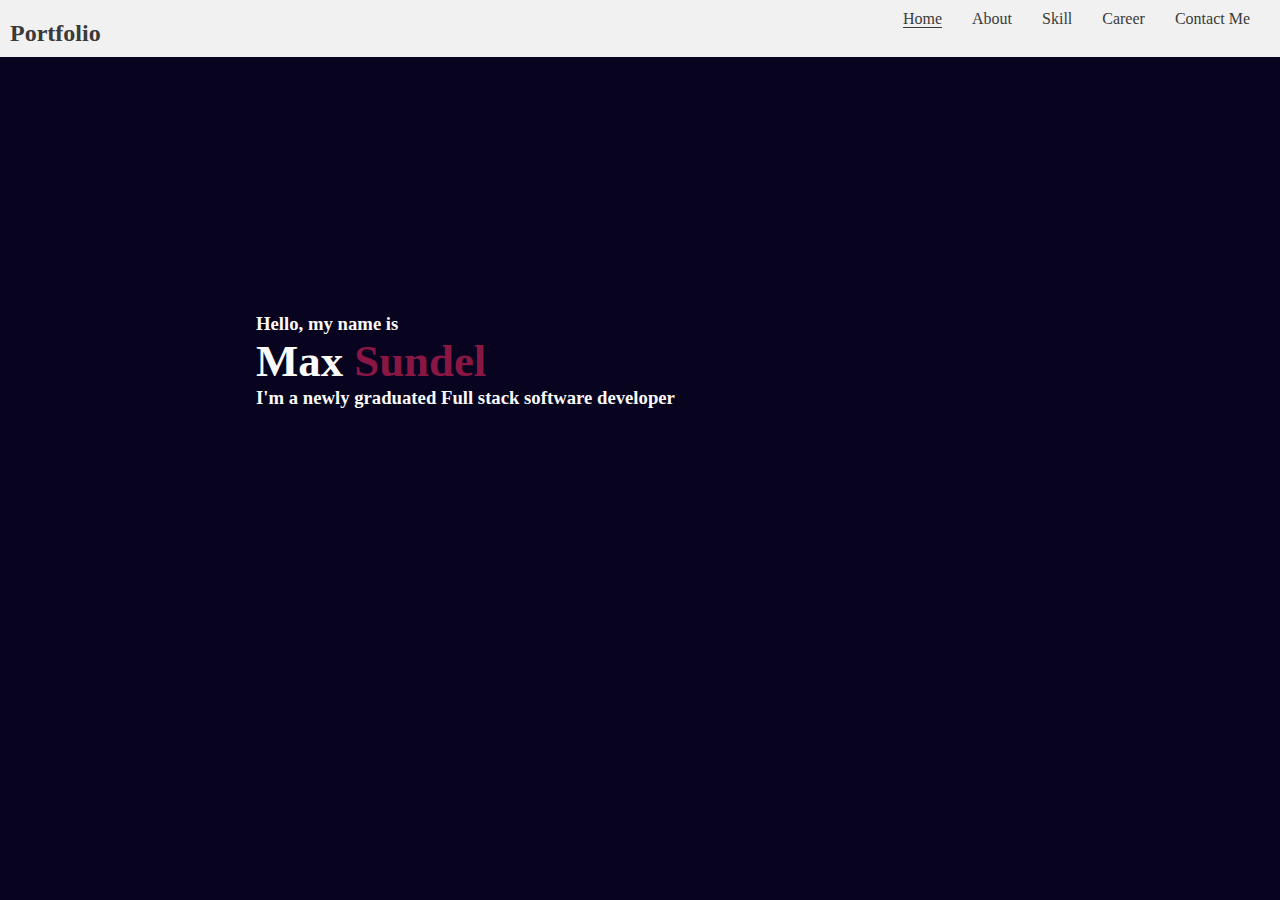
<file: index.html>
<!DOCTYPE html>
<html lang="en">

<head>
    <meta charset="UTF-8">
    <meta http-equiv="X-UA-Compatible" content="IE=edge">
    <meta name="viewport" content="width=device-width, initial-scale=1.0">
    <link rel="stylesheet" href="assets/css/style.css">
    <title>Max Sundel</title>
</head>

<body>
    <div class="header-nav">
        <div class="header-name">
            <h2>Portfolio</h2>
        </div>
        <div class="menu">
            <ul>
                <li><a href="contact.html">Contact Me</a></li>
                <li><a href="career.html">Career</a></li>
                <li><a href="skills.html">Skill</a></li>
                <li><a href="about.html">About</a></li>
                <li><a href="index.html" class="active">Home</a></li>
            </ul>
        </div>
    </div>
    <div class="name-container">
        <div>
            <h3>Hello, my name is</h3>
            <h1 class="main-name">Max <span class="last-name">Sundel</span></h1>
            <h3>I'm a newly graduated Full stack software developer</h3>
        </div>
    </div>
</body>

</html>
</file>
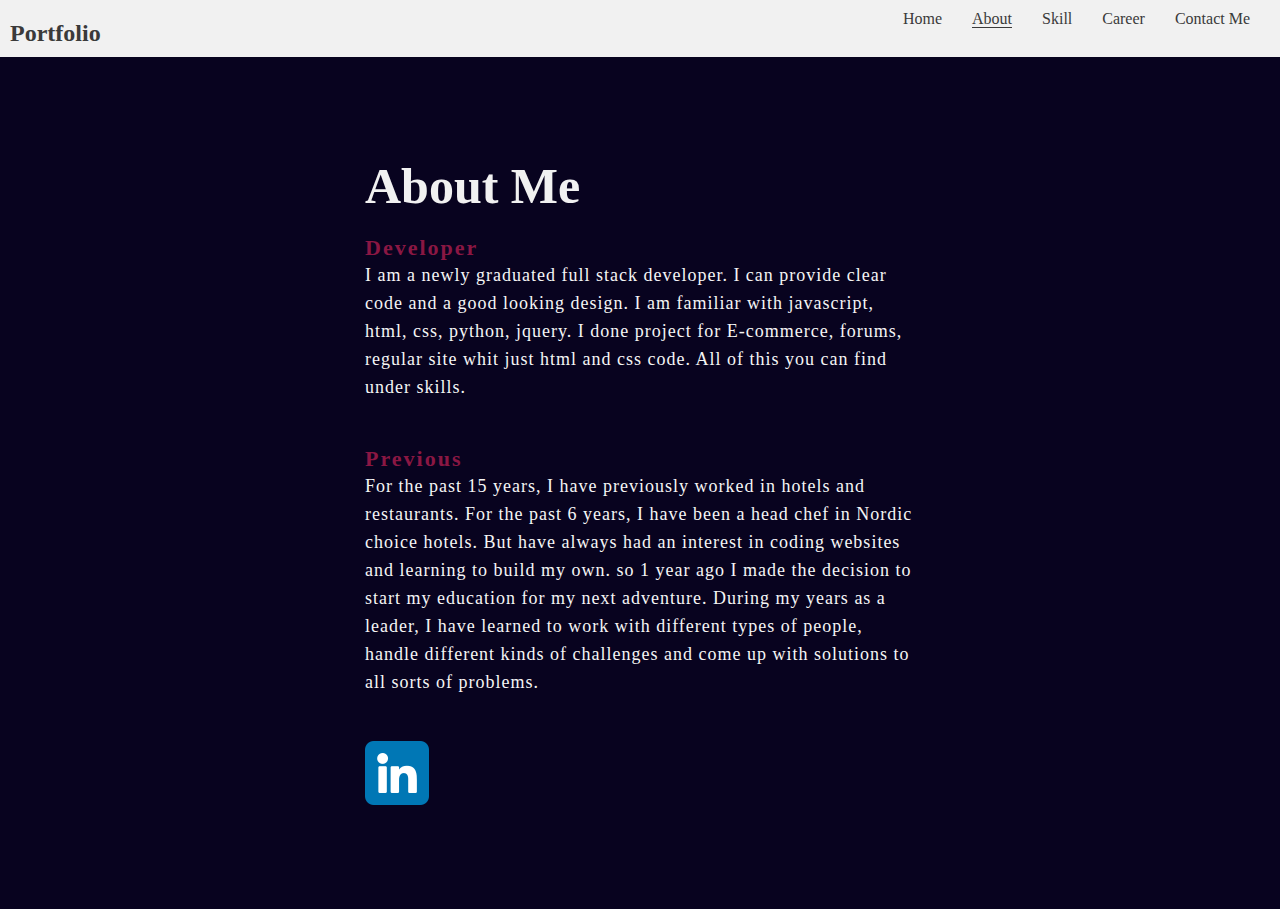
<file: about.html>
<!DOCTYPE html>
<html lang="en">

<head>
    <meta charset="UTF-8">
    <meta http-equiv="X-UA-Compatible" content="IE=edge">
    <meta name="viewport" content="width=device-width, initial-scale=1.0">
    <link rel="stylesheet" href="assets/css/style.css">
    <title>Max Sundel</title>
</head>

<body>
    <div class="header-nav">
        <div class="header-name">
            <h2>Portfolio</h2>
        </div>
        <div class="menu">
            <ul>
                <li><a href="contact.html">Contact Me</a></li>
                <li><a href="career.html">Career</a></li>
                <li><a href="skills.html">Skill</a></li>
                <li><a href="about.html" class="active">About</a></li>
                <li><a href="index.html">Home</a></li>
            </ul>
        </div>
    </div>
    <section class="about">
        <div class="main">
            <div class="text-about">
                <h2>About Me</h2>
                <h5>Developer</h5>
                <p>
                    I am a newly graduated full stack developer. I can provide clear code and a good looking design.
                    I am familiar with javascript, html, css, python, jquery.
                    I done project for E-commerce, forums, regular site whit just html and css code.
                    All of this you can find under skills.
                </p>
                <h5>Previous</h5>
                <p>
                    For the past 15 years, I have previously worked in hotels and restaurants.
                    For the past 6 years, I have been a head chef in Nordic choice hotels. But have always had an
                    interest in
                    coding websites and learning to build my own. so 1 year ago I made the decision to start my
                    education for my next adventure.
                    During my years as a leader, I have learned to work with different types of people, handle different
                    kinds of challenges and come up with solutions to all sorts of problems.
                </p>
                
                <a href="www.linkedin.com/in/max-sundel-081419157" target="_blank"><img src="assets/media/linkedin.png" alt="linkedin"></a>
        </div>
    </section>


</body>

</html>
</file>
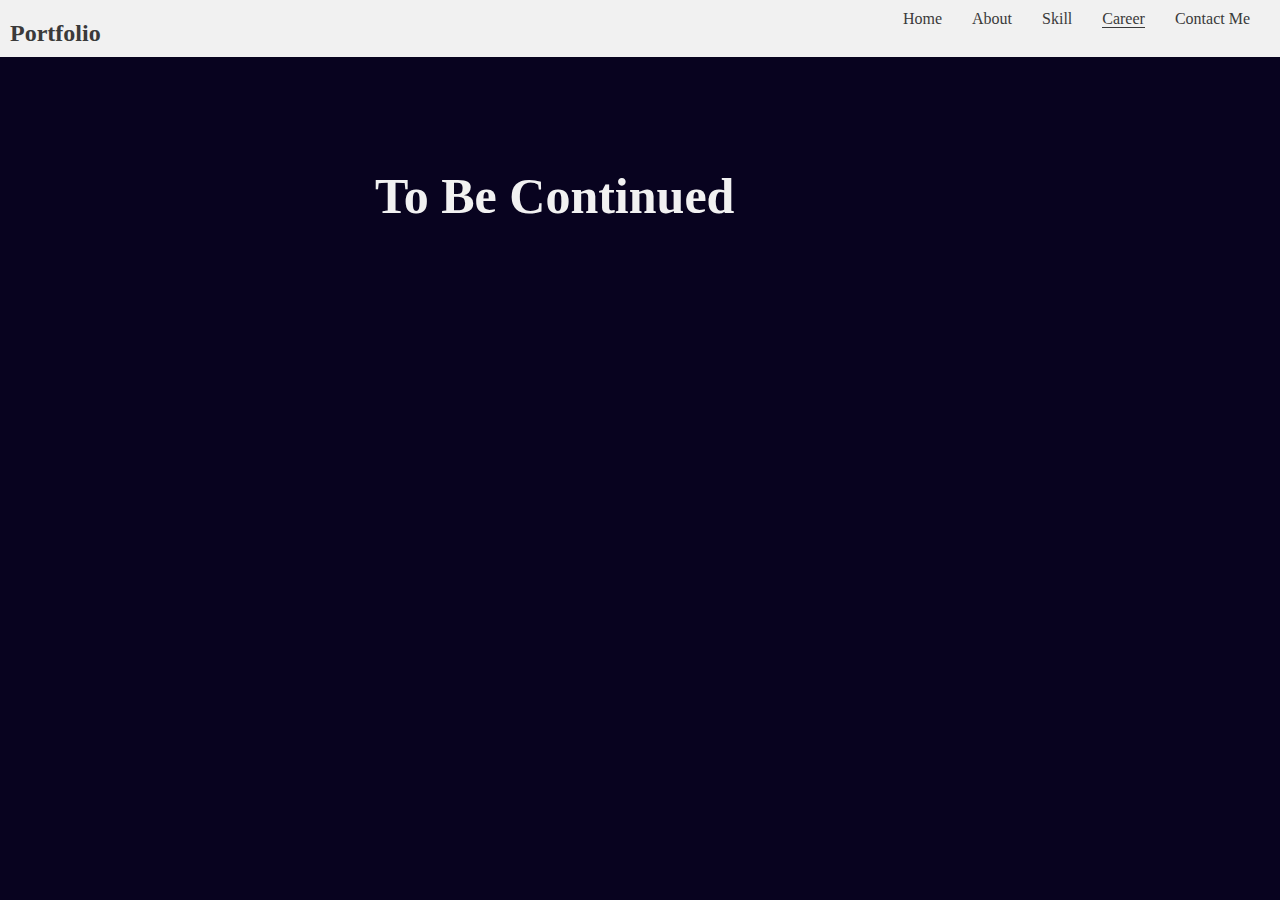
<file: career.html>
<!DOCTYPE html>
<html lang="en">

<head>
    <meta charset="UTF-8">
    <meta http-equiv="X-UA-Compatible" content="IE=edge">
    <meta name="viewport" content="width=device-width, initial-scale=1.0">
    <link rel="stylesheet" href="assets/css/style.css">
    <title>Max Sundel</title>
</head>

<body>
    <div class="header-nav">
        <div class="header-name">
            <h2>Portfolio</h2>
        </div>
        <div class="menu">
            <ul>
                <li><a href="contact.html">Contact Me</a></li>
                <li><a href="career.html" class="active">Career</a></li>
                <li><a href="skills.html">Skill</a></li>
                <li><a href="about.html">About</a></li>
                <li><a href="index.html">Home</a></li>
            </ul>
        </div>
    </div>
    <section class="about">
        <div class="main">
            <div class="text-about">
                <div class="header-name">
                    <h2>To Be Continued</h2>
                </div>
            </div>
        </div>
    </section>

</body>

</html>
</file>
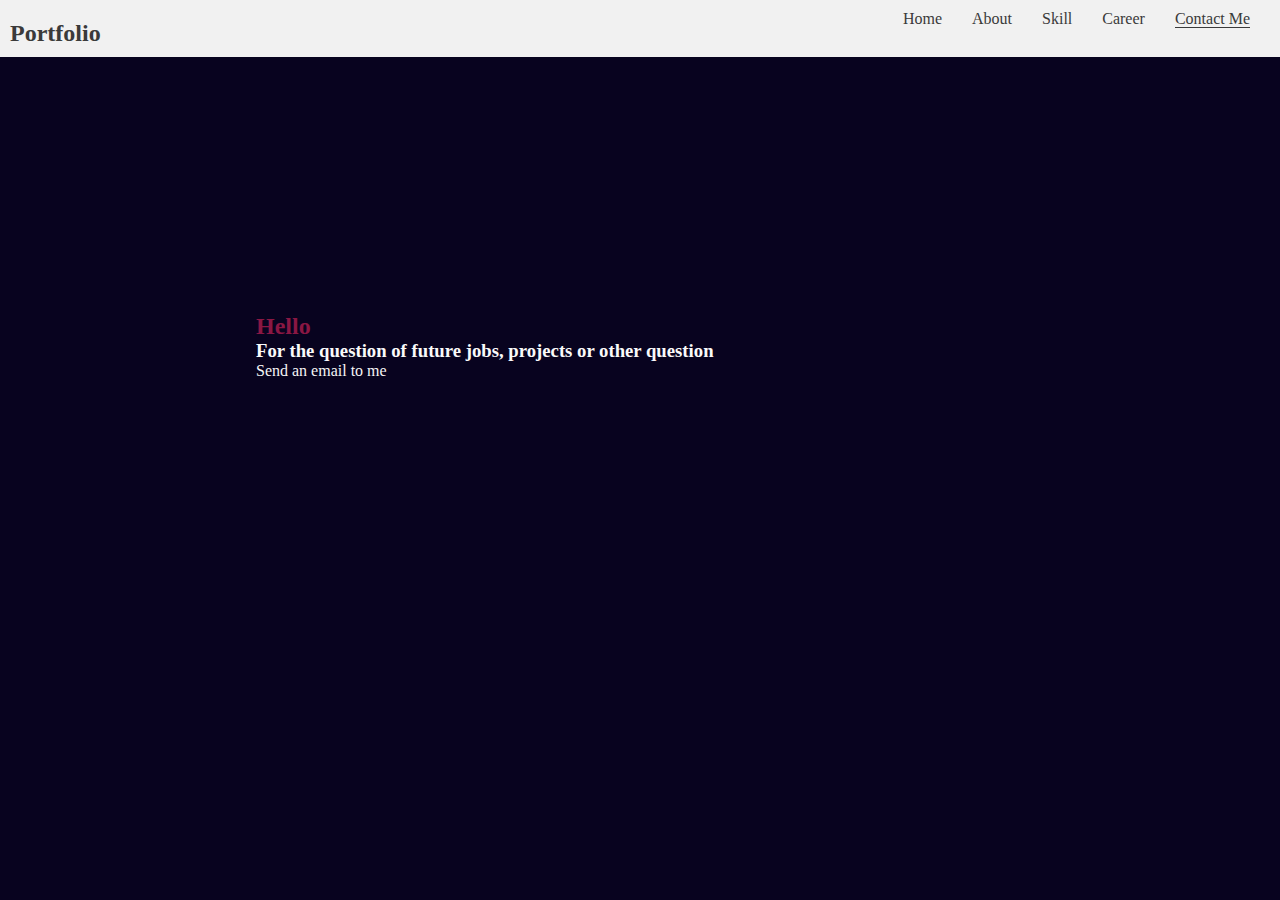
<file: contact.html>
<!DOCTYPE html>
<html lang="en">

<head>
    <meta charset="UTF-8">
    <meta http-equiv="X-UA-Compatible" content="IE=edge">
    <meta name="viewport" content="width=device-width, initial-scale=1.0">
    <link rel="stylesheet" href="assets/css/style.css">
    <title>Max Sundel</title>
</head>

<body>
    <div class="header-nav">
        <div class="header-name">
            <h2>Portfolio</h2>
        </div>
        <div class="menu">
            <ul>
                <li><a href="contact.html" class="active">Contact Me</a></li>
                <li><a href="career.html">Career</a></li>
                <li><a href="skills.html">Skill</a></li>
                <li><a href="about.html">About</a></li>
                <li><a href="index.html">Home</a></li>
            </ul>
        </div>
    </div>
    <div class="name-container">
        <h2>Hello</h3>
        <h3>For the question of future jobs, projects or other question </h3>
        <div id="email-link">
            <a href="mailto:max.sundel@choice.se">Send an email to me</a>  
        </div>
    </div>
</body>

</html>
</file>
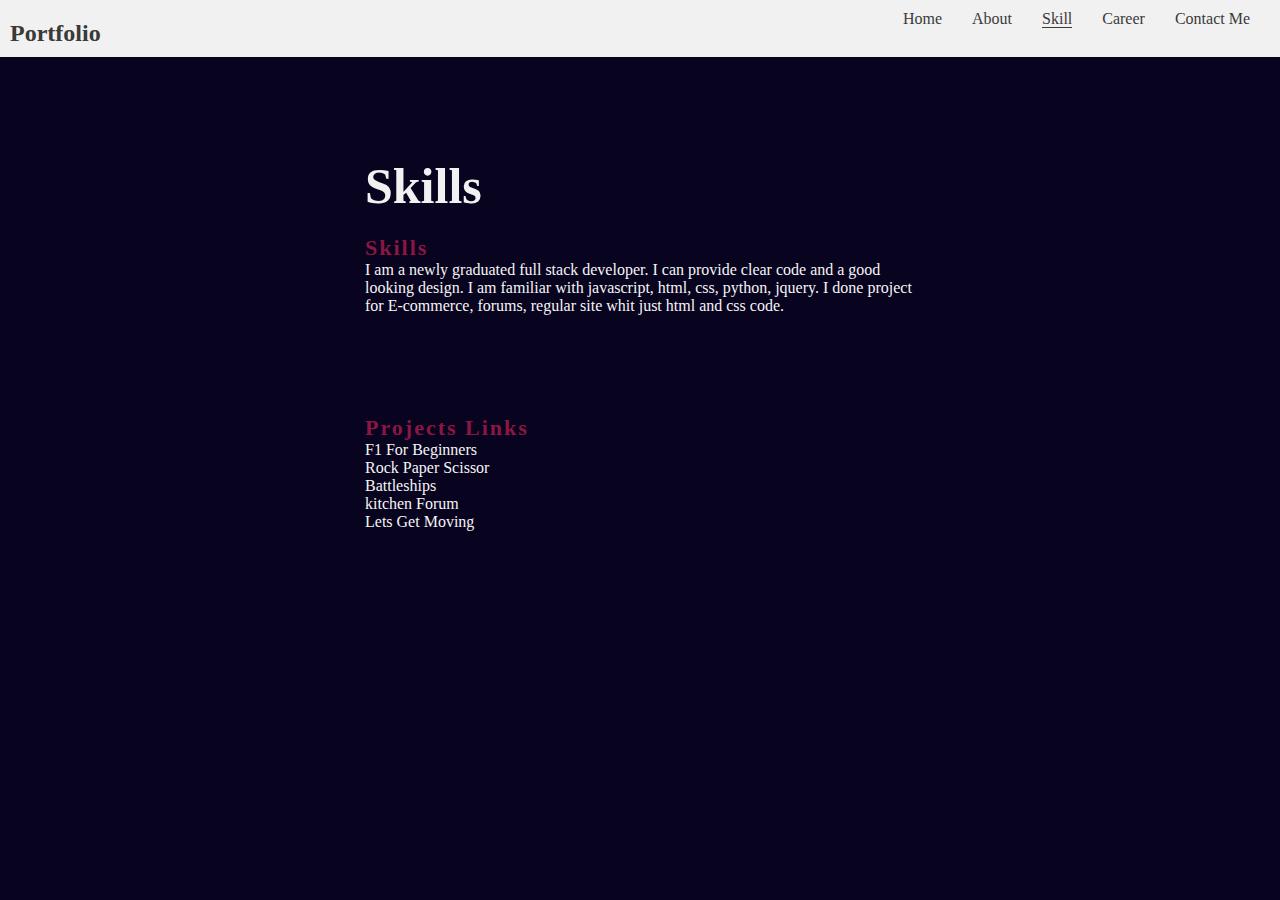
<file: skills.html>
<!DOCTYPE html>
<html lang="en">

<head>
    <meta charset="UTF-8">
    <meta http-equiv="X-UA-Compatible" content="IE=edge">
    <meta name="viewport" content="width=device-width, initial-scale=1.0">
    <link rel="stylesheet" href="assets/css/style.css">
    <title>Max Sundel</title>
</head>

<body>
    <div class="header-nav">
        <div class="header-name">
            <h2>Portfolio</h2>
        </div>
        <div class="menu">
            <ul>
                <li><a href="contact.html">Contact Me</a></li>
                <li><a href="career.html">Career</a></li>
                <li><a href="skills.html" class="active">Skill</a></li>
                <li><a href="about.html">About</a></li>
                <li><a href="index.html">Home</a></li>
            </ul>
        </div>
    </div>
    <section class="skills">
        <div class="skills-main">
            <div class="text-skills">
                <h2>Skills</h2>
                <h5>Skills</h5>
                <p>
                    I am a newly graduated full stack developer. I can provide clear code and a good looking design.
                    I am familiar with javascript, html, css, python, jquery.
                    I done project for E-commerce, forums, regular site whit just html and css code.
                </p>
            </div>
        </div>
    </section>
    <section class="project">
        <div class="skills-main">
            <div class="text-skills" id="link-prject">
                <h5>Projects links</h5>
                <ul>
                    <li><a href="https://github.com/5undel/F1-for-beginners/" target="_blank">F1 For Beginners</a></li>
                    <li><a href="https://github.com/5undel/Rock-paper-Scissor/" target="_blank">Rock Paper Scissor</a>
                    </li>
                    <li><a href="https://github.com/5undel/Battleships-/" target="_blank">Battleships</a></li>
                    <li><a href="https://github.com/5undel/kitchen-forum/" target="_blank">kitchen Forum</a></li>
                    <li><a href="https://github.com/5undel/LGM/" target="_blank">Lets Get Moving</a></li>
                </ul>
            </div>
        </div>
    </section>

</body>

</html>
</file>
<file: assets/css/style.css>
* {
    margin: 0;
    padding: 0%;
    border: none;
    @import url('https://fonts.googleapis.com/css2?family=Bebas+Neue&display=swap');
}

html,
body {
    overflow-x: hidden;
}

body {
    font-family: 'Bebas Neue', cursive, Times, serif;
    font-weight: 300;
    color: #3a3a3a;
    background-color: #08031f;
    position: relative
}

.header-nav {
    background-color: #f1f1f1;
    padding-top: 10px;
    display: flex;
    flex-wrap: wrap;
}

.header-name {
    padding: 10px;
    flex: 50%;
    float: left;
}

.menu li {
    float: right;
    list-style: none;
    margin-right: 30px;
}

.menu a {
    text-decoration: none;
    color: inherit;
}

/*hovering underline on menu*/
.menu a:hover {
    border-bottom: 1px solid #3a3a3a;
}

/*To show the page your on*/
.active {
    border-bottom: 1px solid #3a3a3a;
}

.name-container {
    padding-top: 20%;
    padding-left: 20%;
    color: #fafafa;

}


.name-container h2 {
    color: #8a1743;
}

.main-name {
    font-size: 280%;
}

.last-name {
    color: #8a1743;
}

.about,
.skills {
    width: 100%;
    padding: 100px 0px;
}

.text-about,
.text-skills {
    width: 550px;
    color: whitesmoke;
}

.main,
.skills-main {
    width: 1130px;
    max-width: 95%;
    margin: 0 auto;
    display: flex;
    align-items: center;
    justify-content: space-around;
}

.text-about h2,
.text-skills h2 {
    color: #f1f1f1;
    font-size: 50px;
    text-transform: capitalize;
    margin-bottom: 20px;
}

.text-about h5,
.text-skills h5 {
    color: #8a1743;
    letter-spacing: 2px;
    font-size: 22px;
    text-transform: capitalize;
}

.text-about p {
    color: whitesmoke;
    letter-spacing: 1px;
    line-height: 28px;
    font-size: 18px;
    margin-bottom: 45px;
}

#link-prject li {
    text-decoration: none;
    list-style: none;
    color: whitesmoke;
}

#link-prject a {
    text-decoration: none;
    list-style: none;
    color: whitesmoke;
}

#link-prject a:hover {
    color: #8a1743;
}

#email-link a {
    text-decoration: none;
    list-style: none;
    color: whitesmoke;
}

#email-link a:hover {
    color: #8a1743;
}
</file>
